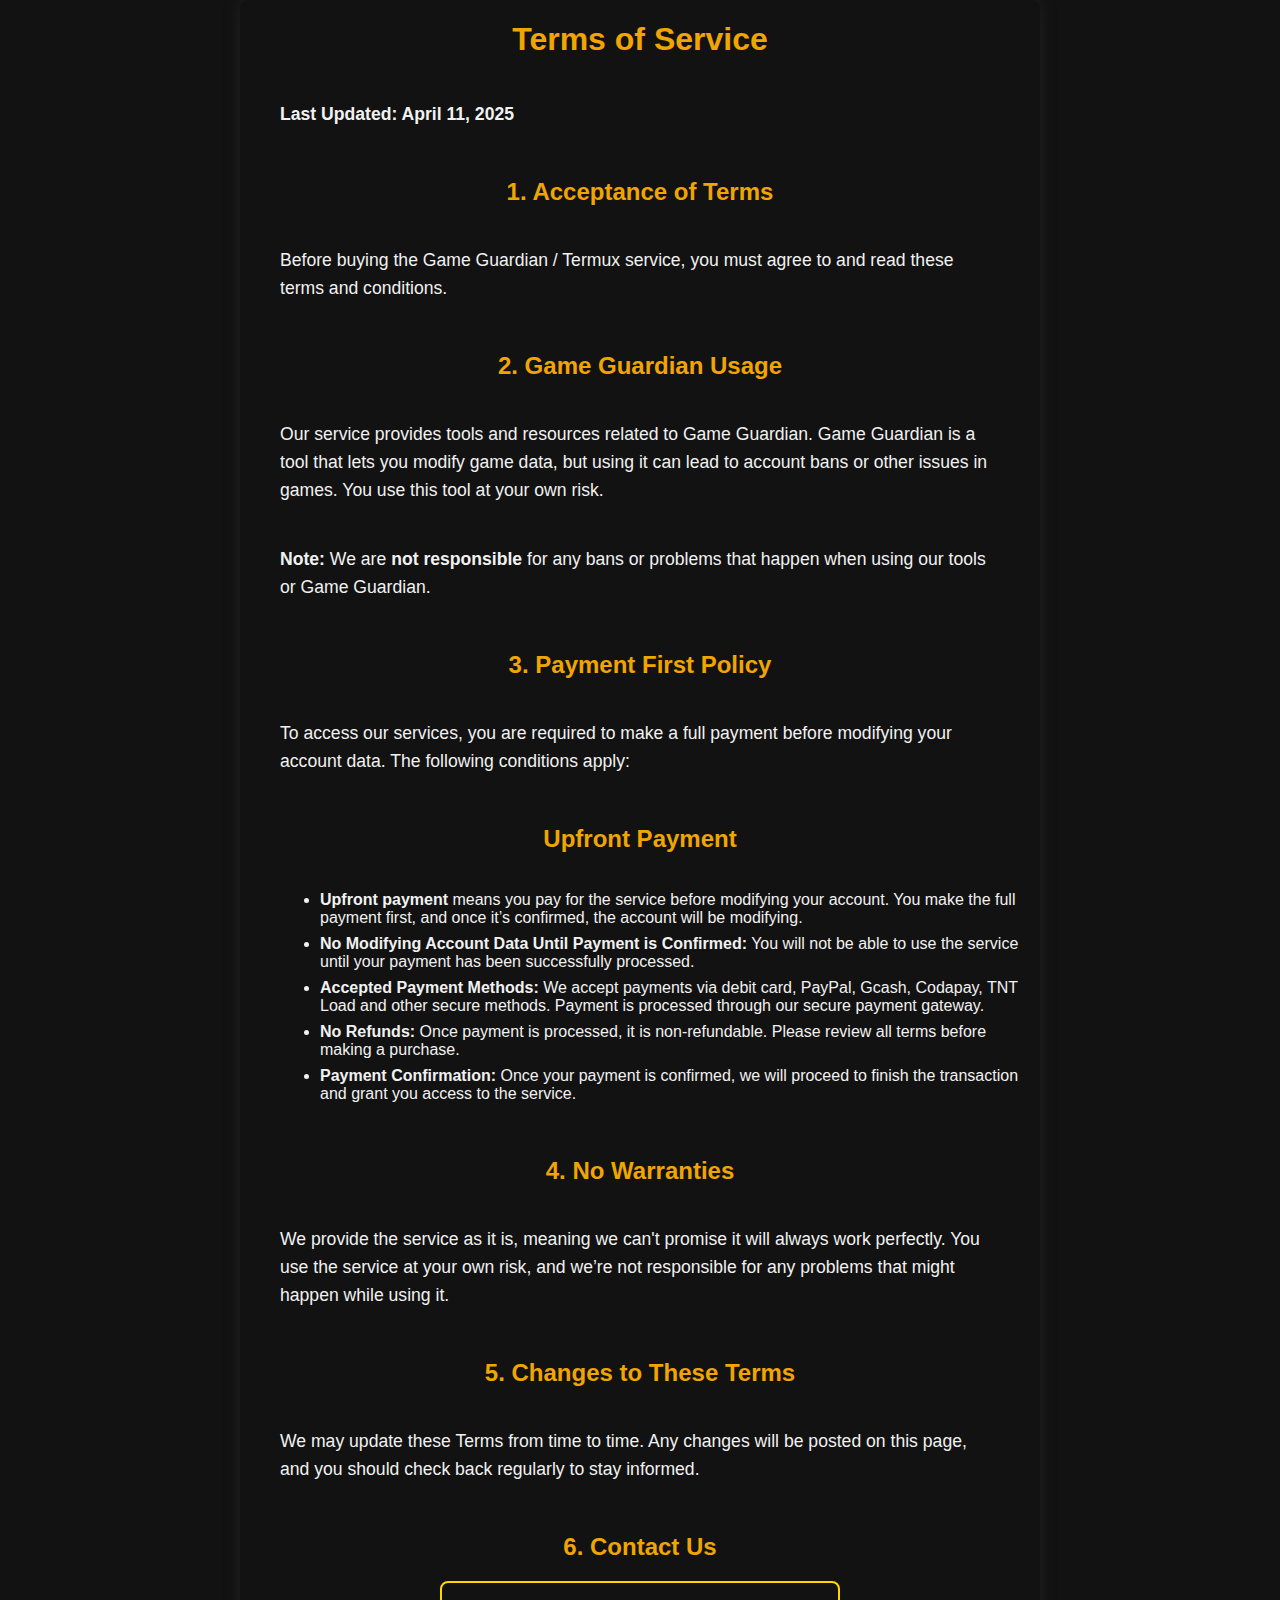
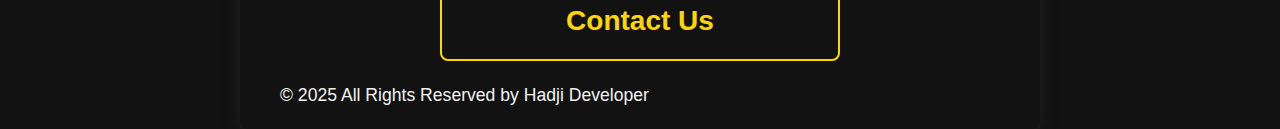
<file: Terms.html>
<!DOCTYPE html>
<html lang="en">
<head>
    <meta charset="UTF-8">
    <meta name="viewport" content="width=device-width, initial-scale=1.0">
    <title>Terms of Service</title>
     <style>
       
        body {
            font-family: Arial, sans-serif;
            background-color: #121212;
            color: #f1f1f1;
            margin: 0;
            padding: 0;
        }
        
        .container{
          background-color: 111;
          box-shadow: 0 0  15px #222;
          border-radius: 0.5rem;
          max-width: 1024px;
          width: 100%;
          display: flex;
          flex-direction: column;
          }
        
        h1, h2 {
            color: #f0a500;
            text-align: center;
        }
        h2 {
            margin-top: 30px;
        }
        p {
            font-size: 1.1rem;
            line-height: 1.6;
            margin: 20px 40px;
        }
        ul {
            margin-left: 40px;
            margin-top: 10px;
        }
        li {
            margin: 8px 0;
        }
        .container {
            width: 90%;
            max-width: 800px;
            margin: 0 auto;
        }
        
        button {
    color: gold;
    background-color: transparent;
    width: 50%;
    height: 5rem;
    display: block;
    font-size: 28px;
    font-family: 'Arial', sans-serif;
    font-weight: bold;
    border-radius: 8px;
    text-align: center;
    border: 2px solid gold;
    cursor: pointer;
    transition: all 0.3s ease-in-out;
    margin: 0 auto; /* Center the button */
    padding: 10px;
  }
  
  button:hover {
    background-color: gold;
    color: #fff;
    box-shadow: 0 0 20px 5px rgba(255, 204, 0, 0.8);
    transform: scale(1.1);
  }

  button:active {
    background-color: #ffcc00;
    transform: scale(0.98);
    box-shadow: 0 0 30px 10px rgba(255, 204, 0, 0.8);
  }
     </style>
</head>
<body>

    <div class="container">
 <h1>Terms of Service</h1>
 <p><strong>Last Updated: April 11, 2025</strong></p>
 
 <h2>1. Acceptance of Terms</h2>
 <p>Before buying the Game Guardian / Termux service, you must agree to and read these terms and conditions.</p>
 
 <h2>2. Game Guardian Usage</h2>
 <p>Our service provides tools and resources related to Game Guardian. Game Guardian is a tool that lets you modify game data, but using it can lead to account bans or other issues in games. You use this tool at your own risk.</p>
 <p><strong>Note:</strong> We are <strong>not responsible</strong> for any bans or problems that happen when using our tools or Game Guardian.</p>
 
 <h2>3. Payment First Policy</h2>
 <p>To access our services, you are required to make a full payment before modifying your account data. The following conditions apply:</p>
  <h2>Upfront Payment</h2>
  <ul>
<li><strong>Upfront payment</strong> means you pay for the service before modifying your account. You make the full payment first, and once it’s confirmed, the account will be modifying.</li>
   <li><strong>No Modifying Account Data Until Payment is Confirmed:</strong> You will not be able to use the service until your payment has been successfully processed.</li>
   <li><strong>Accepted Payment Methods:</strong> We accept payments via debit card, PayPal, Gcash, Codapay, TNT Load and other secure methods. Payment is processed through our secure payment gateway.</li>
   <li><strong>No Refunds:</strong> Once payment is processed, it is non-refundable. Please review all terms before making a purchase.</li>
  <li><strong>Payment Confirmation:</strong> Once your payment is confirmed, we will proceed to finish the transaction and grant you access to the service.</li>
 </ul>
 
<h2>4. No Warranties</h2>
<p>We provide the service as it is, meaning we can't promise it will always work perfectly. You use the service at your own risk, and we’re not responsible for any problems that might happen while using it.</p>

 
 <h2>5. Changes to These Terms</h2>
 <p>We may update these Terms from time to time. Any changes will be posted on this page, and you should check back regularly to stay informed.</p>
 
 <h2>6. Contact Us</h2>
 <button onclick="location.href='contact.html'">Contact Us</button>
    <footer>
        <p>&copy; 2025 All Rights Reserved by Hadji Developer</p>
    </footer>

</body>
</html>
</file>
